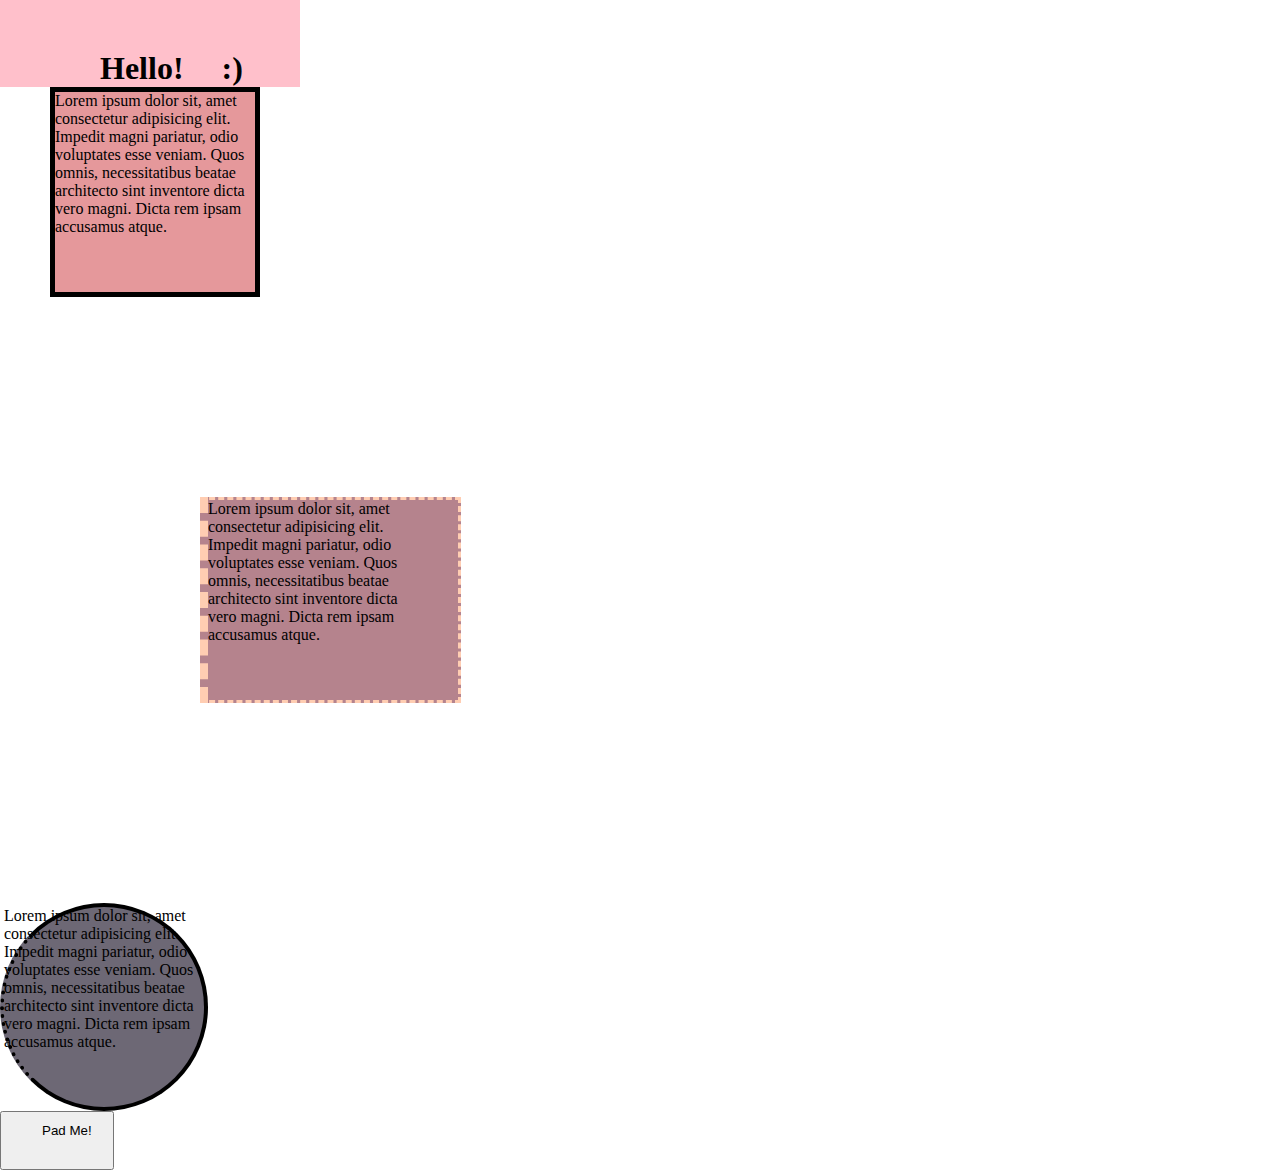
<file: Box_Model_And_Units/Box_Model/index.html>
<!DOCTYPE html>
<html lang="en">

<head>
    <meta charset="UTF-8">
    <meta name="viewport" content="width=device-width, initial-scale=1.0">
    <title>Box Model Demo</title>
    <link rel="stylesheet" href="app.css">
</head>

<body>
    <h1>Hello! <span>:)</span></h1>
    <div id="one">Lorem ipsum dolor sit, amet consectetur adipisicing elit. Impedit magni pariatur, odio voluptates esse
        veniam.
        Quos omnis, necessitatibus beatae architecto sint inventore dicta vero magni. Dicta rem ipsam accusamus atque.
    </div>
    <div id="two">Lorem ipsum dolor sit, amet consectetur adipisicing elit. Impedit magni pariatur, odio voluptates esse
        veniam.
        Quos omnis, necessitatibus beatae architecto sint inventore dicta vero magni. Dicta rem ipsam accusamus atque.
    </div>
    <div id="three">Lorem ipsum dolor sit, amet consectetur adipisicing elit. Impedit magni pariatur, odio voluptates
        esse veniam.
        Quos omnis, necessitatibus beatae architecto sint inventore dicta vero magni. Dicta rem ipsam accusamus atque.
    </div>

    <button>Pad Me!</button>

</body>

</html>
</file>
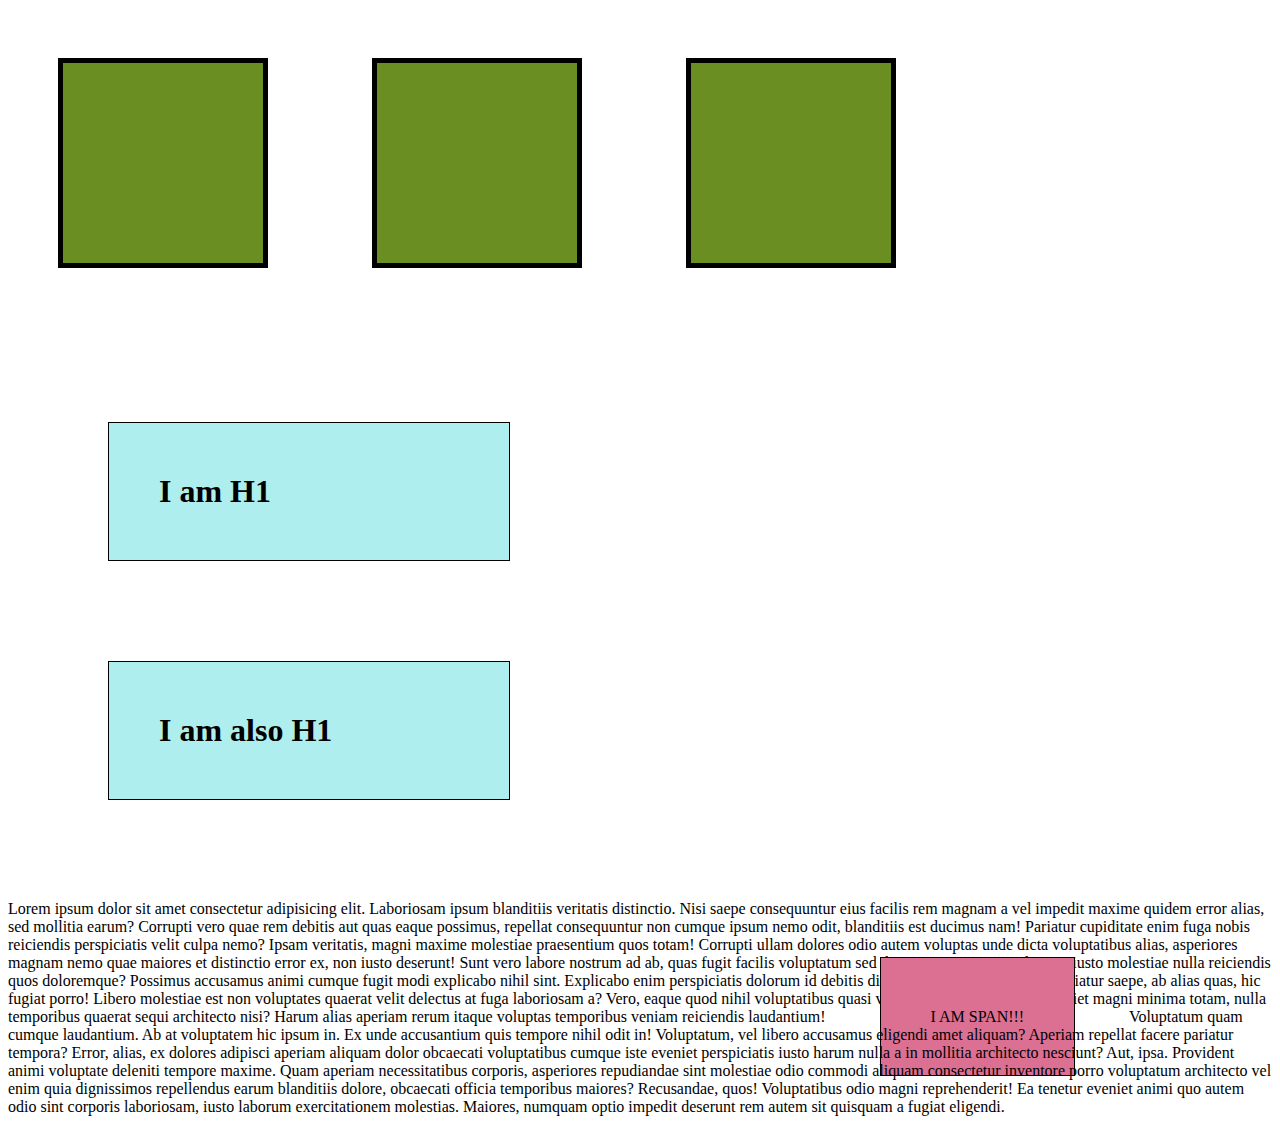
<file: Box_Model_And_Units/Display/index.html>
<!DOCTYPE html>
<html lang="en">

<head>
    <meta charset="UTF-8">
    <meta name="viewport" content="width=device-width, initial-scale=1.0">
    <title>Display Property</title>
    <link rel="stylesheet" href="app.css">
</head>

<body>

    <div></div>
    <div></div>
    <div></div>

    <h1>I am H1</h1>
    <h1>I am also H1</h1>

    <p>Lorem ipsum dolor sit amet consectetur adipisicing elit. Laboriosam ipsum blanditiis veritatis distinctio. Nisi
        saepe consequuntur eius facilis rem magnam a vel impedit maxime quidem error alias, sed mollitia earum?
        Corrupti vero quae rem debitis aut quas eaque possimus, repellat consequuntur non cumque ipsum nemo odit,
        blanditiis est ducimus nam! Pariatur cupiditate enim fuga nobis reiciendis perspiciatis velit culpa nemo?
        Ipsam veritatis, magni maxime molestiae praesentium quos totam! Corrupti ullam dolores odio autem voluptas unde
        dicta voluptatibus alias, asperiores magnam nemo quae maiores et distinctio error ex, non iusto deserunt!
        Sunt vero labore nostrum ad ab, quas fugit facilis voluptatum sed dicta, perspiciatis incidunt sit iusto
        molestiae nulla reiciendis quos doloremque? Possimus accusamus animi cumque fugit modi explicabo nihil sint.
        Explicabo enim perspiciatis dolorum id debitis dicta tempore totam cumque pariatur saepe, ab alias quas, hic
        fugiat porro! Libero molestiae est non voluptates quaerat velit delectus at fuga laboriosam a?
        Vero, eaque quod nihil voluptatibus quasi veniam rerum neque cum eveniet magni minima totam, nulla temporibus
        quaerat sequi architecto nisi? Harum alias aperiam rerum itaque voluptas temporibus veniam reiciendis
        laudantium!
        <span>I AM SPAN!!!</span>
        Voluptatum quam cumque laudantium. Ab at voluptatem hic ipsum in. Ex unde accusantium quis tempore nihil odit
        in! Voluptatum, vel libero accusamus eligendi amet aliquam? Aperiam repellat facere pariatur tempora?
        Error, alias, ex dolores adipisci aperiam aliquam dolor obcaecati voluptatibus cumque iste eveniet perspiciatis
        iusto harum nulla a in mollitia architecto nesciunt? Aut, ipsa. Provident animi voluptate deleniti tempore
        maxime.
        Quam aperiam necessitatibus corporis, asperiores repudiandae sint molestiae odio commodi aliquam consectetur
        inventore porro voluptatum architecto vel enim quia dignissimos repellendus earum blanditiis dolore, obcaecati
        officia temporibus maiores? Recusandae, quos!
        Voluptatibus odio magni reprehenderit! Ea tenetur eveniet animi quo autem odio sint corporis laboriosam, iusto
        laborum exercitationem molestias. Maiores, numquam optio impedit deserunt rem autem sit quisquam a fugiat
        eligendi.</p>
</body>

</html>
</file>
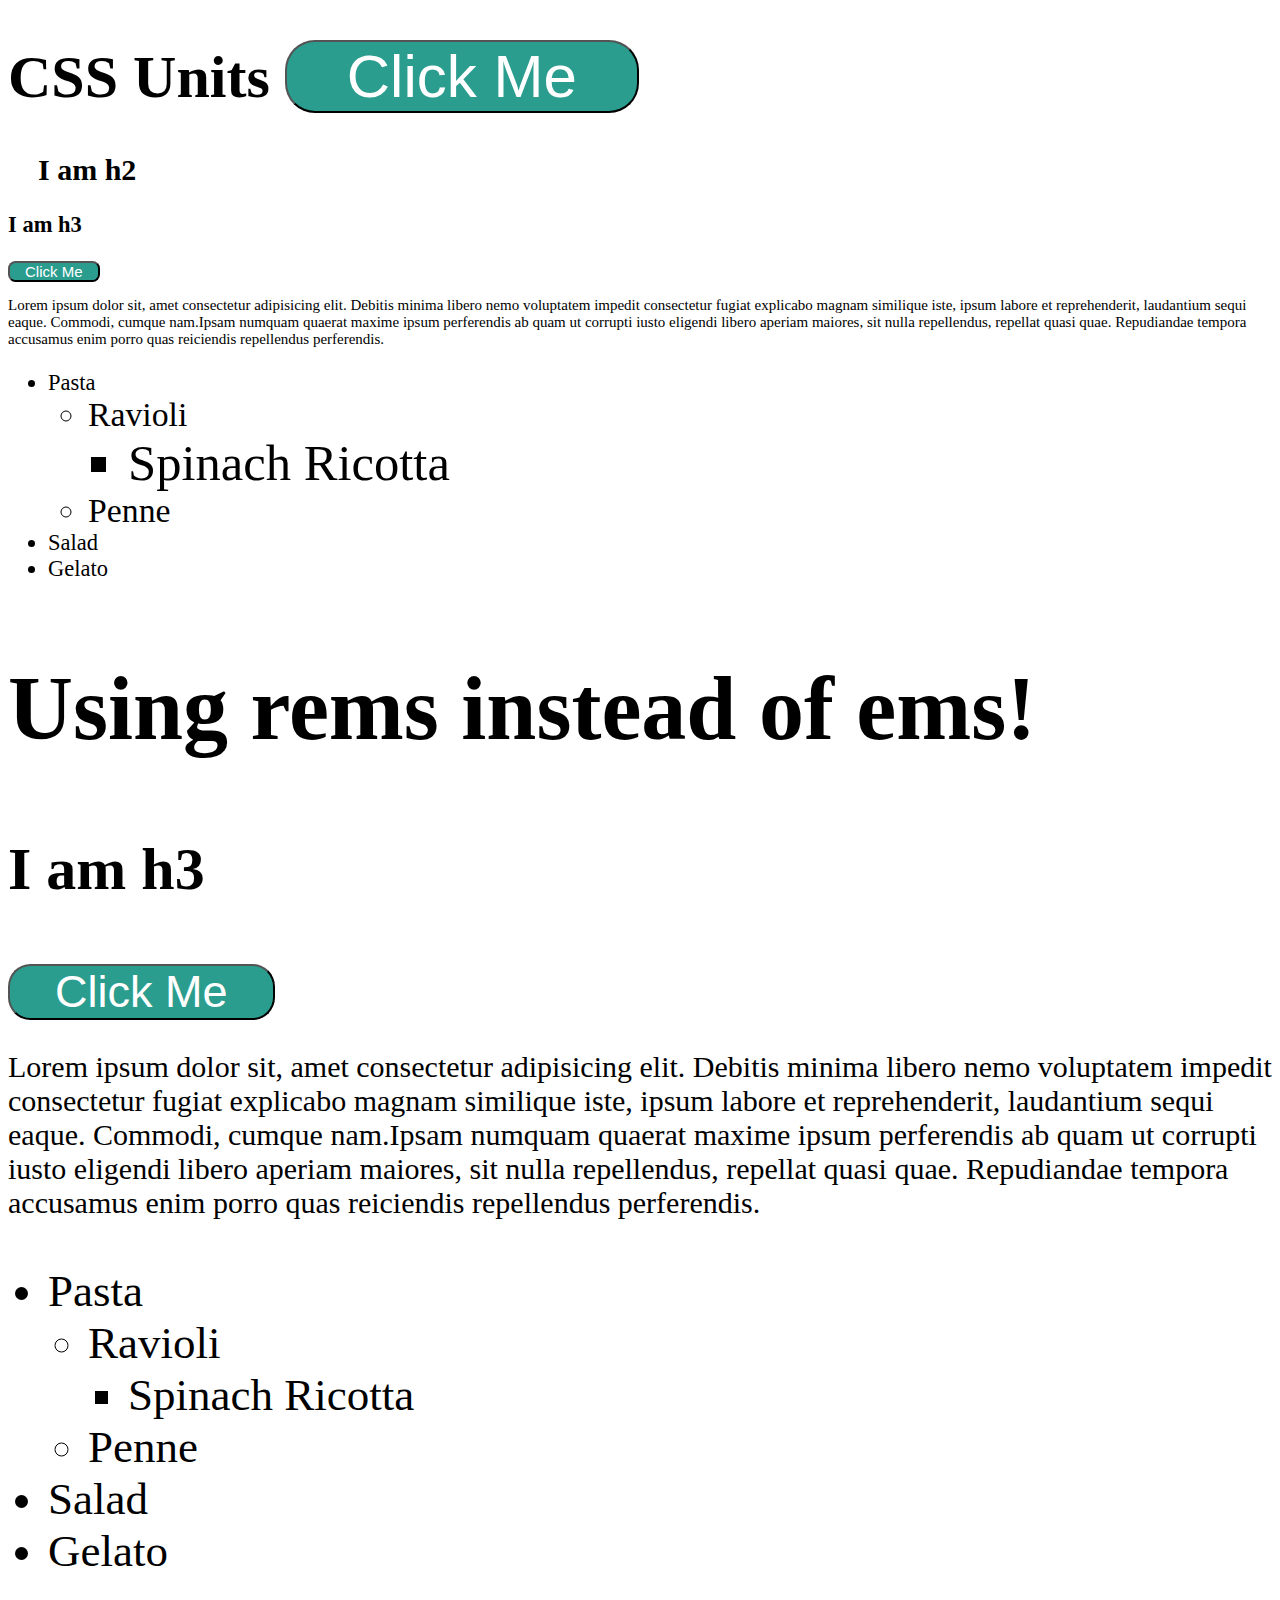
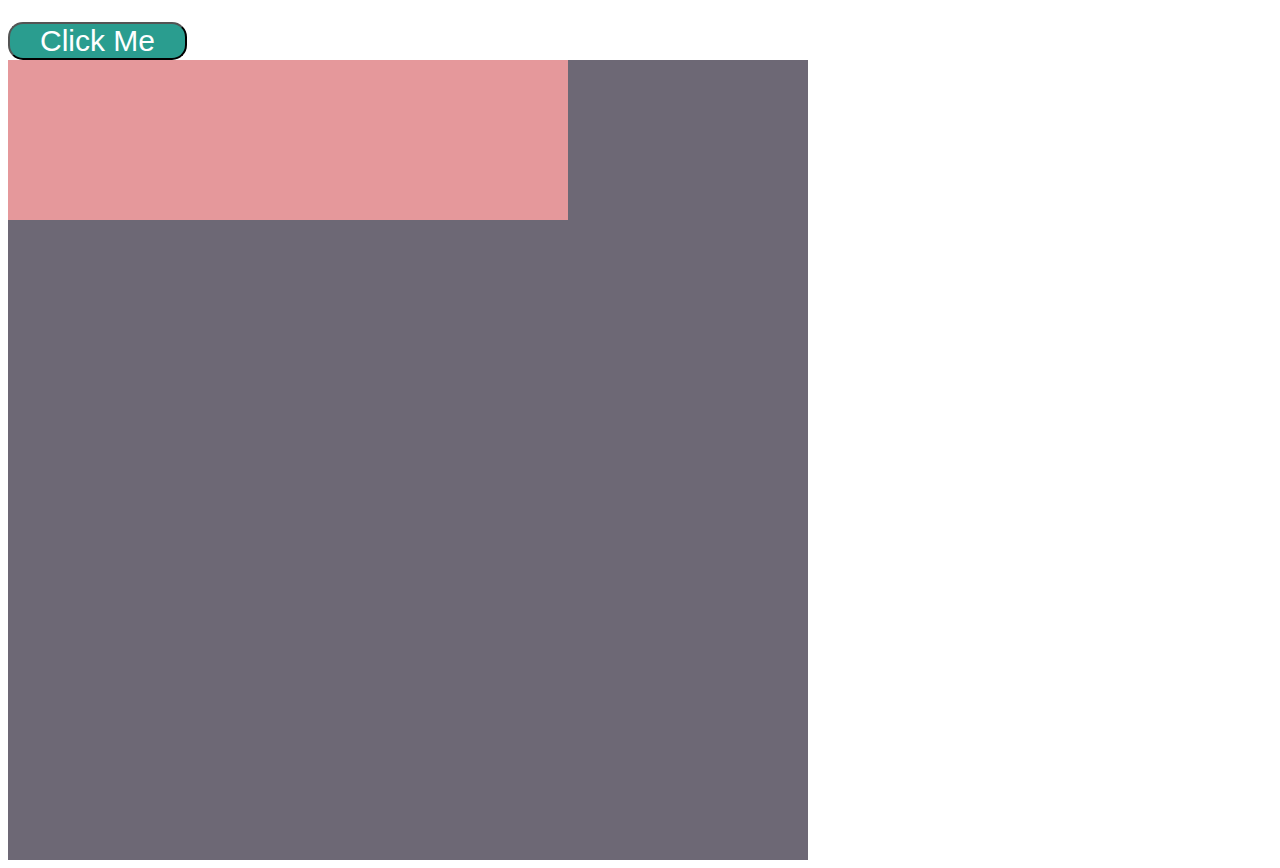
<file: Box_Model_And_Units/Units/index.html>
<!DOCTYPE html>
<html lang="en">

<head>
    <meta charset="UTF-8">
    <meta name="viewport" content="width=device-width, initial-scale=1.0">
    <title>CSS Units</title>
    <link rel="stylesheet" href="app.css">
</head>

<body>
    <h1>CSS Units <button>Click Me</button></h1>

    <article id="ems">
        <h2>I am h2</h2>
        <h3>I am h3</h3>
        <button>Click Me</button>
        <p>Lorem ipsum dolor sit, amet consectetur adipisicing elit. Debitis minima libero nemo voluptatem impedit
            consectetur fugiat explicabo magnam similique iste, ipsum labore et reprehenderit, laudantium sequi eaque.
            Commodi, cumque nam.Ipsam numquam quaerat maxime ipsum perferendis ab quam ut corrupti iusto eligendi libero
            aperiam maiores, sit nulla repellendus, repellat quasi quae. Repudiandae tempora accusamus enim porro quas
            reiciendis repellendus perferendis.</p>
        <ul>
            <li>
                Pasta
                <ul>
                    <li>
                        Ravioli
                        <ul>
                            <li>Spinach Ricotta</li>
                        </ul>
                    </li>
                    <li>Penne</li>
                </ul>
            </li>
            <li>Salad</li>
            <li>Gelato</li>
        </ul>
    </article>

    <article id="rems">
        <h2>Using rems instead of ems!</h2>
        <h3>I am h3</h3>
        <button>Click Me</button>
        <p>Lorem ipsum dolor sit, amet consectetur adipisicing elit. Debitis minima libero nemo voluptatem impedit
            consectetur fugiat explicabo magnam similique iste, ipsum labore et reprehenderit, laudantium sequi eaque.
            Commodi, cumque nam.Ipsam numquam quaerat maxime ipsum perferendis ab quam ut corrupti iusto eligendi libero
            aperiam maiores, sit nulla repellendus, repellat quasi quae. Repudiandae tempora accusamus enim porro quas
            reiciendis repellendus perferendis.</p>
        <ul>
            <li>
                Pasta
                <ul>
                    <li>
                        Ravioli
                        <ul>
                            <li>Spinach Ricotta</li>
                        </ul>
                    </li>
                    <li>Penne</li>
                </ul>
            </li>
            <li>Salad</li>
            <li>Gelato</li>
        </ul>
    </article>

    <button>Click Me</button>
    <section id="percentages">
        <div></div>
    </section>





</body>

</html>
</file>
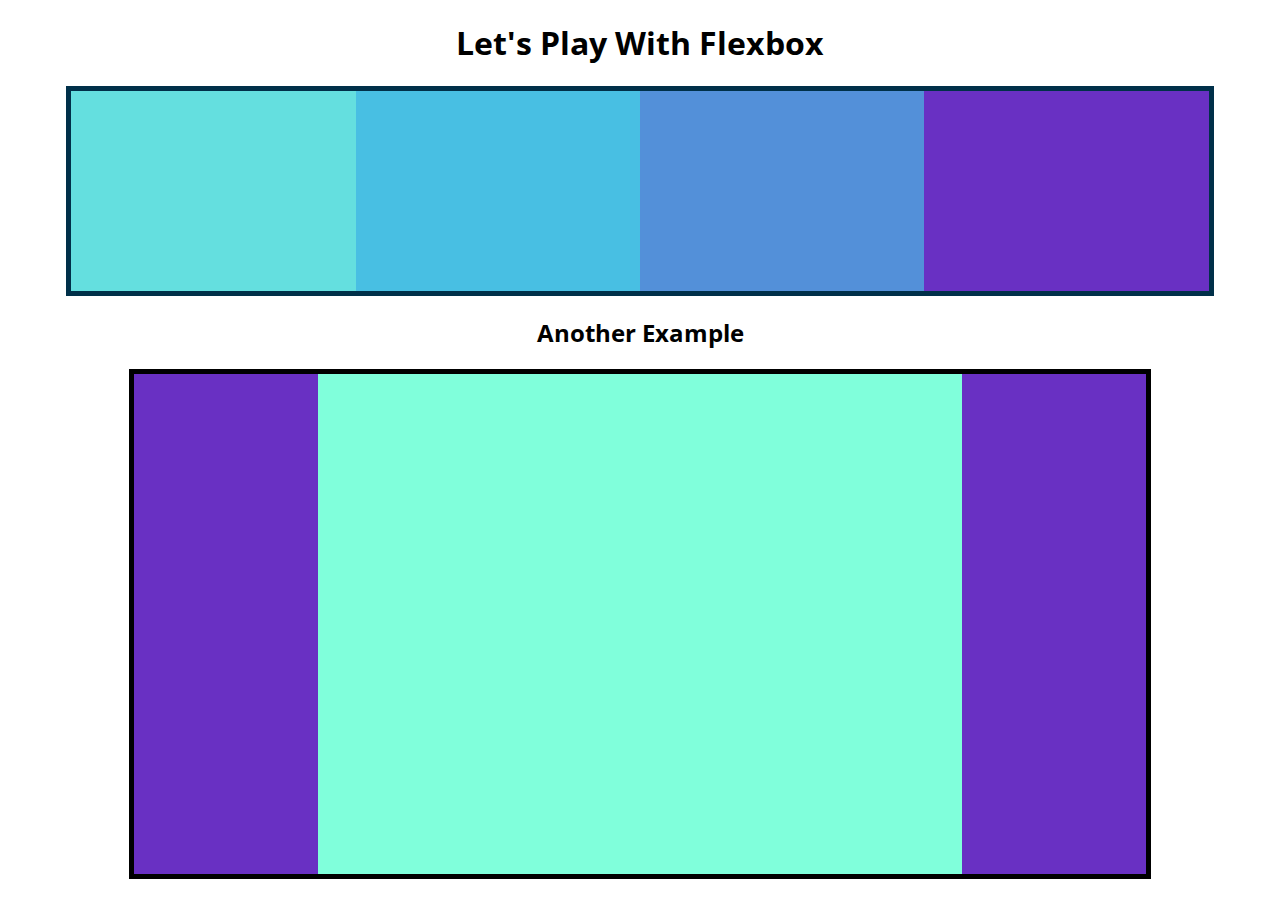
<file: CSS/Flexbox_And_Responsive/index.html>
<!DOCTYPE html>
<html lang="en">

<head>
    <meta charset="UTF-8">
    <meta name="viewport" content="width=device-width, initial-scale=1.0">
    <title>Flexbox Playground</title>
    <link href="https://fonts.googleapis.com/css2?family=Open+Sans:wght@300&display=swap" rel="stylesheet">

    <link rel="stylesheet" href="app.css">
</head>

<body>
    <h1>Let's Play With Flexbox</h1>

    <section id="container">
        <div style="background-color: #80ffdb"></div>
        <div style="background-color: #64dfdf"></div>
        <div style="background-color: #48bfe3"></div>
        <div style="background-color: #5390d9"></div>
        <div style="background-color: #6930c3"></div>
    </section>

    <h2>Another Example</h2>
    <main>
        <section class="sidebar"></section>
        <section class="maincontent"></section>
        <section class="sidebar"></section>
    </main>

</body>

</html>
</file>
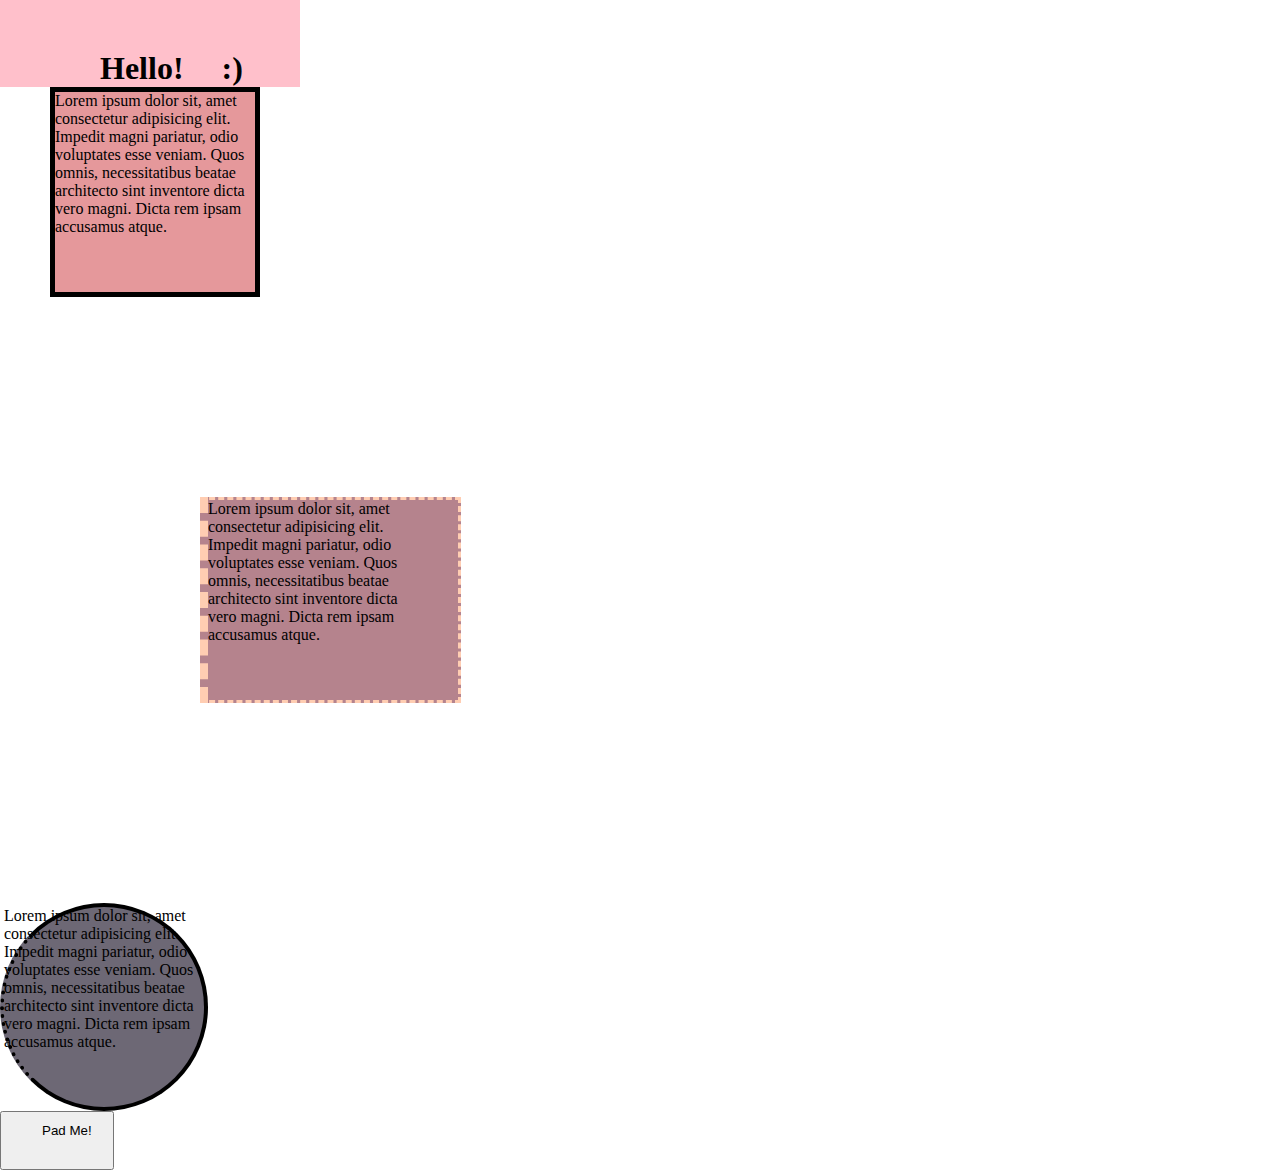
<file: CSS/Box_Model_And_Units/Box_Model/index.html>
<!DOCTYPE html>
<html lang="en">

<head>
    <meta charset="UTF-8">
    <meta name="viewport" content="width=device-width, initial-scale=1.0">
    <title>Box Model Demo</title>
    <link rel="stylesheet" href="app.css">
</head>

<body>
    <h1>Hello! <span>:)</span></h1>
    <div id="one">Lorem ipsum dolor sit, amet consectetur adipisicing elit. Impedit magni pariatur, odio voluptates esse
        veniam.
        Quos omnis, necessitatibus beatae architecto sint inventore dicta vero magni. Dicta rem ipsam accusamus atque.
    </div>
    <div id="two">Lorem ipsum dolor sit, amet consectetur adipisicing elit. Impedit magni pariatur, odio voluptates esse
        veniam.
        Quos omnis, necessitatibus beatae architecto sint inventore dicta vero magni. Dicta rem ipsam accusamus atque.
    </div>
    <div id="three">Lorem ipsum dolor sit, amet consectetur adipisicing elit. Impedit magni pariatur, odio voluptates
        esse veniam.
        Quos omnis, necessitatibus beatae architecto sint inventore dicta vero magni. Dicta rem ipsam accusamus atque.
    </div>

    <button>Pad Me!</button>

</body>

</html>

<!--rename-->
</file>
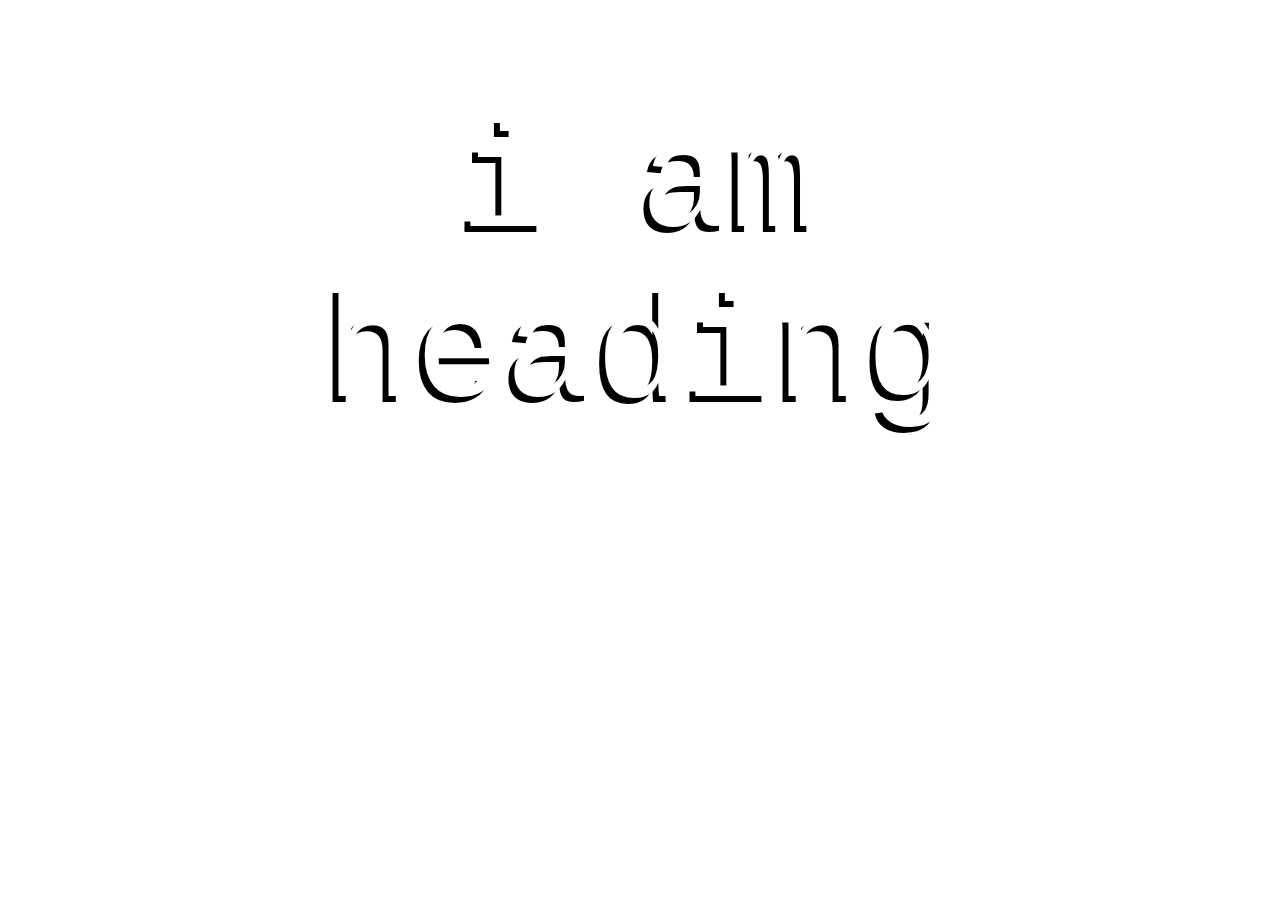
<file: CSS/Other_Properties/Background/index.html>
<!DOCTYPE html>
<html lang="en">

<head>
    <meta charset="UTF-8">
    <meta name="viewport" content="width=device-width, initial-scale=1.0">
    <title>Background</title>
    <link rel="stylesheet" href="app.css">
</head>

<body>

    <section>
        <h1>i am heading</h1>
    </section>

</body>

</html>
</file>
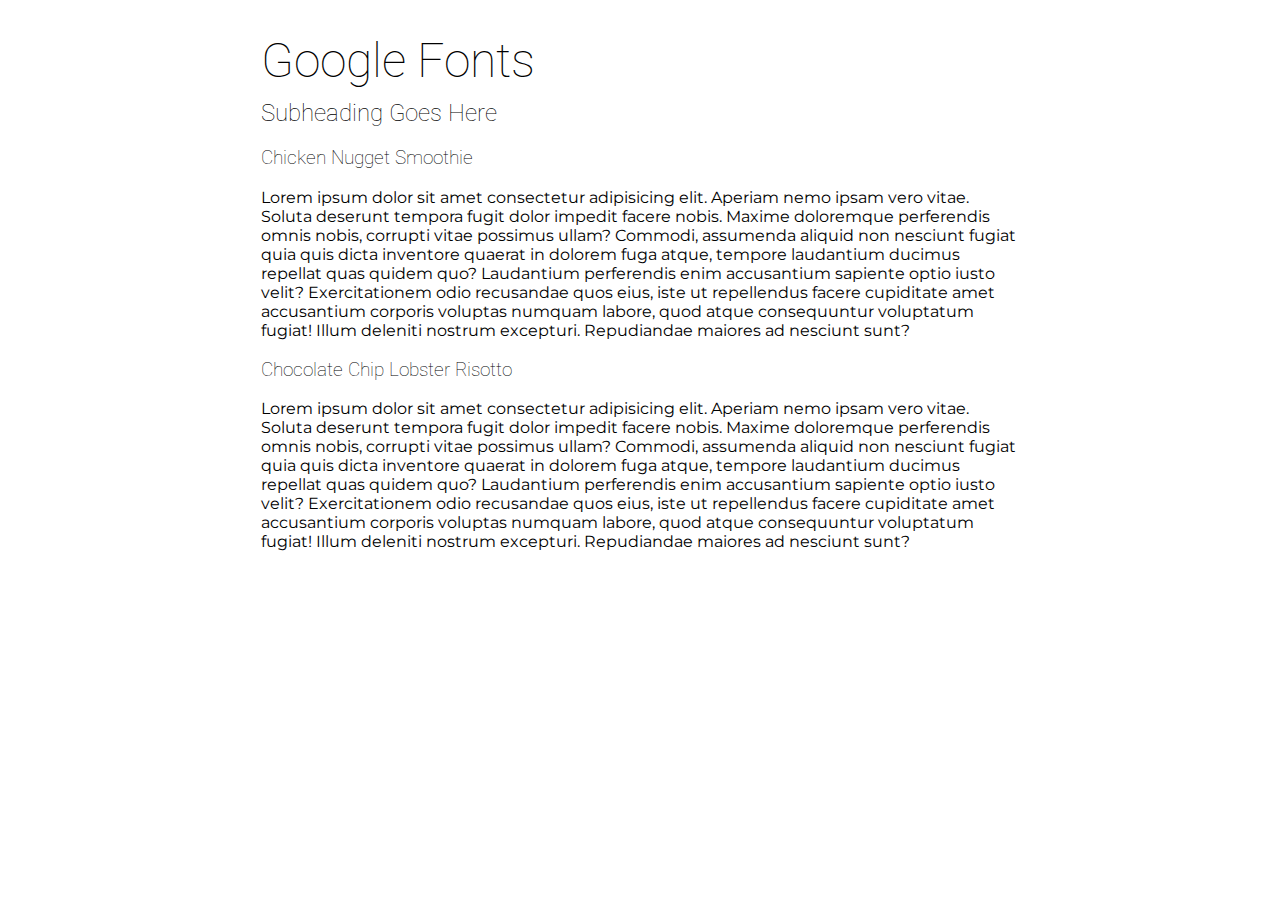
<file: CSS/Other_Properties/GoogleFonts/index.html>
<!DOCTYPE html>
<html lang="en">

<head>
    <meta charset="UTF-8">
    <meta name="viewport" content="width=device-width, initial-scale=1.0">
    <title>Google Fonts</title>
    <link href="https://fonts.googleapis.com/css2?family=Montserrat&family=Roboto:wght@100;400&display=swap"
        rel="stylesheet">
    <link rel="stylesheet" href="app.css">
</head>

<body>
    <main>
        <h1>Google Fonts</h1>
        <h2>Subheading Goes Here</h2>

        <h3>Chicken Nugget Smoothie</h3>
        <p>Lorem ipsum dolor sit amet consectetur adipisicing elit. Aperiam nemo ipsam vero vitae. Soluta deserunt
            tempora
            fugit dolor impedit facere nobis. Maxime doloremque perferendis omnis nobis, corrupti vitae possimus ullam?
            Commodi, assumenda aliquid non nesciunt fugiat quia quis dicta inventore quaerat in dolorem fuga atque,
            tempore
            laudantium ducimus repellat quas quidem quo? Laudantium perferendis enim accusantium sapiente optio iusto
            velit?
            Exercitationem odio recusandae quos eius, iste ut repellendus facere cupiditate amet accusantium corporis
            voluptas numquam labore, quod atque consequuntur voluptatum fugiat! Illum deleniti nostrum excepturi.
            Repudiandae maiores ad nesciunt sunt?</p>

        <h3>Chocolate Chip Lobster Risotto</h3>
        <p>Lorem ipsum dolor sit amet consectetur adipisicing elit. Aperiam nemo ipsam vero vitae. Soluta deserunt
            tempora
            fugit dolor impedit facere nobis. Maxime doloremque perferendis omnis nobis, corrupti vitae possimus ullam?
            Commodi, assumenda aliquid non nesciunt fugiat quia quis dicta inventore quaerat in dolorem fuga atque,
            tempore
            laudantium ducimus repellat quas quidem quo? Laudantium perferendis enim accusantium sapiente optio iusto
            velit?
            Exercitationem odio recusandae quos eius, iste ut repellendus facere cupiditate amet accusantium corporis
            voluptas numquam labore, quod atque consequuntur voluptatum fugiat! Illum deleniti nostrum excepturi.
            Repudiandae maiores ad nesciunt sunt?</p>
    </main>
</body>

</html>
</file>
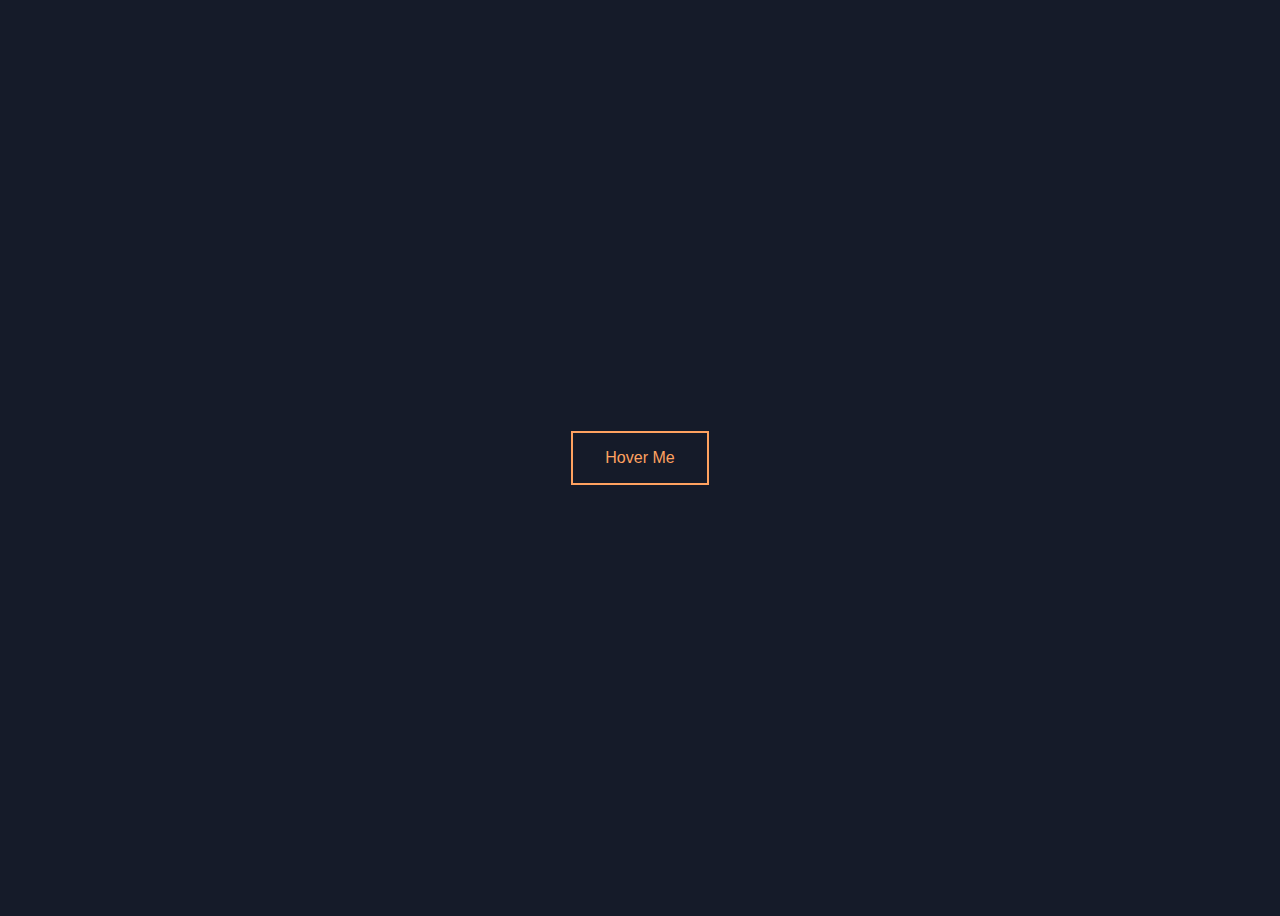
<file: CSS/Other_Properties/HoverButton/index.html>
<!DOCTYPE html>
<html lang="en">

<head>
    <meta charset="UTF-8">
    <meta name="viewport" content="width=device-width, initial-scale=1.0">
    <title>Hover Me!</title>
    <link href="https://fonts.googleapis.com/css2?family=Roboto+Mono:wght@300&display=swap" rel="stylesheet">
    <link rel="stylesheet" href="button.css">
</head>

<body>
    <button>Hover Me</button>
</body>

</html>
</file>
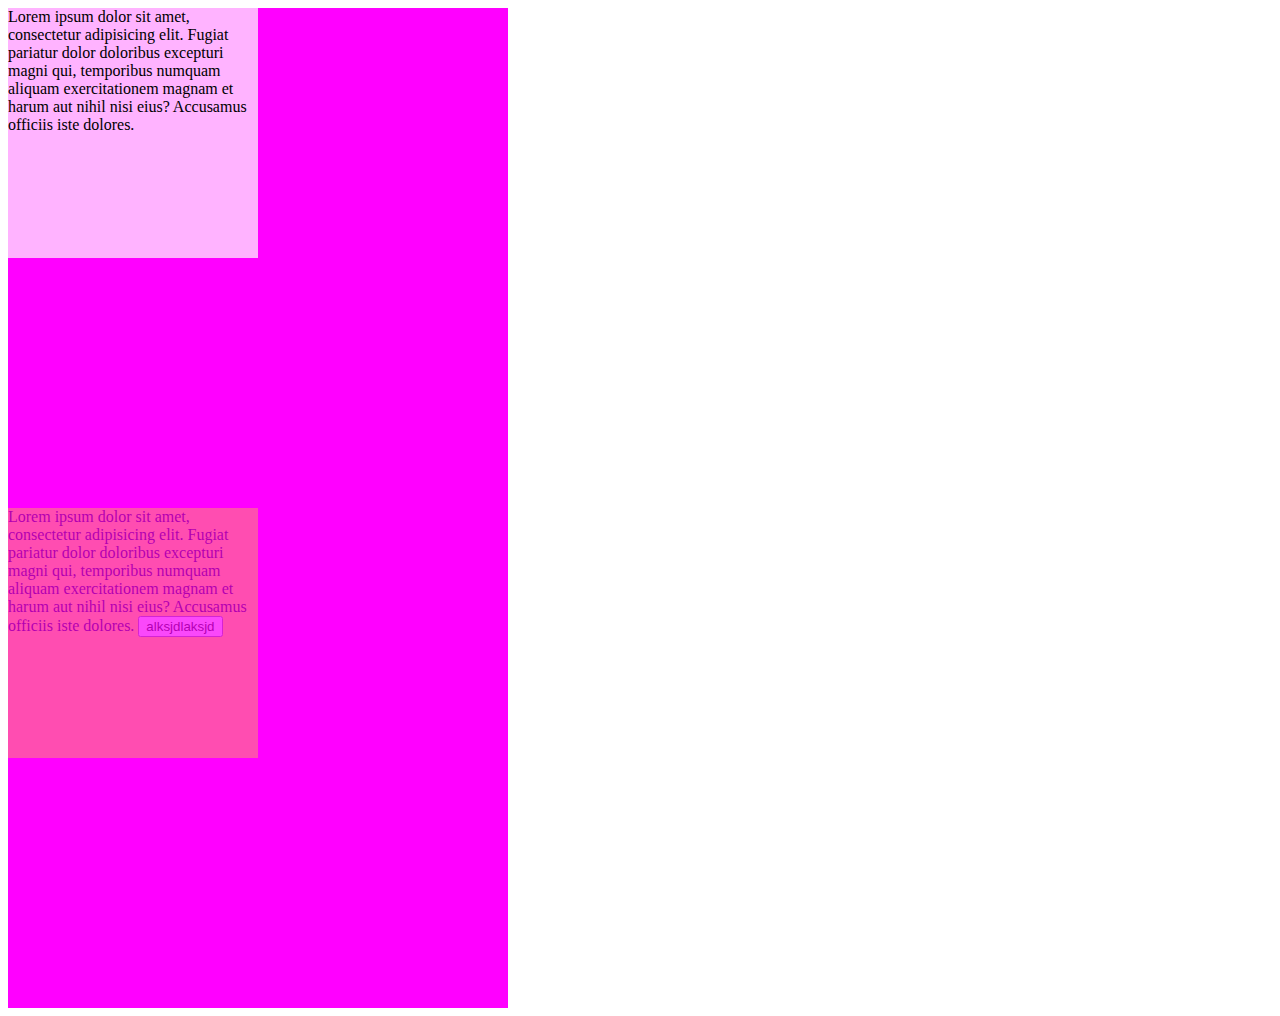
<file: CSS/Other_Properties/Opacity/index.html>
<!DOCTYPE html>
<html lang="en">

<head>
    <meta charset="UTF-8">
    <meta name="viewport" content="width=device-width, initial-scale=1.0">
    <title>Opacity & Alpha</title>
    <link rel="stylesheet" href="app.css">
</head>

<body>
    <section>
        <div id="rgba">
            Lorem ipsum dolor sit amet, consectetur adipisicing elit. Fugiat pariatur dolor doloribus excepturi magni
            qui, temporibus numquam aliquam exercitationem magnam et harum aut nihil nisi eius? Accusamus officiis iste
            dolores.
        </div>
    </section>
    <section>
        <div id="opacity">
            Lorem ipsum dolor sit amet, consectetur adipisicing elit. Fugiat pariatur dolor doloribus excepturi magni
            qui, temporibus numquam aliquam exercitationem magnam et harum aut nihil nisi eius? Accusamus officiis iste
            dolores.
            <button>alksjdlaksjd</button>
        </div>
    </section>
</body>

</html>
</file>
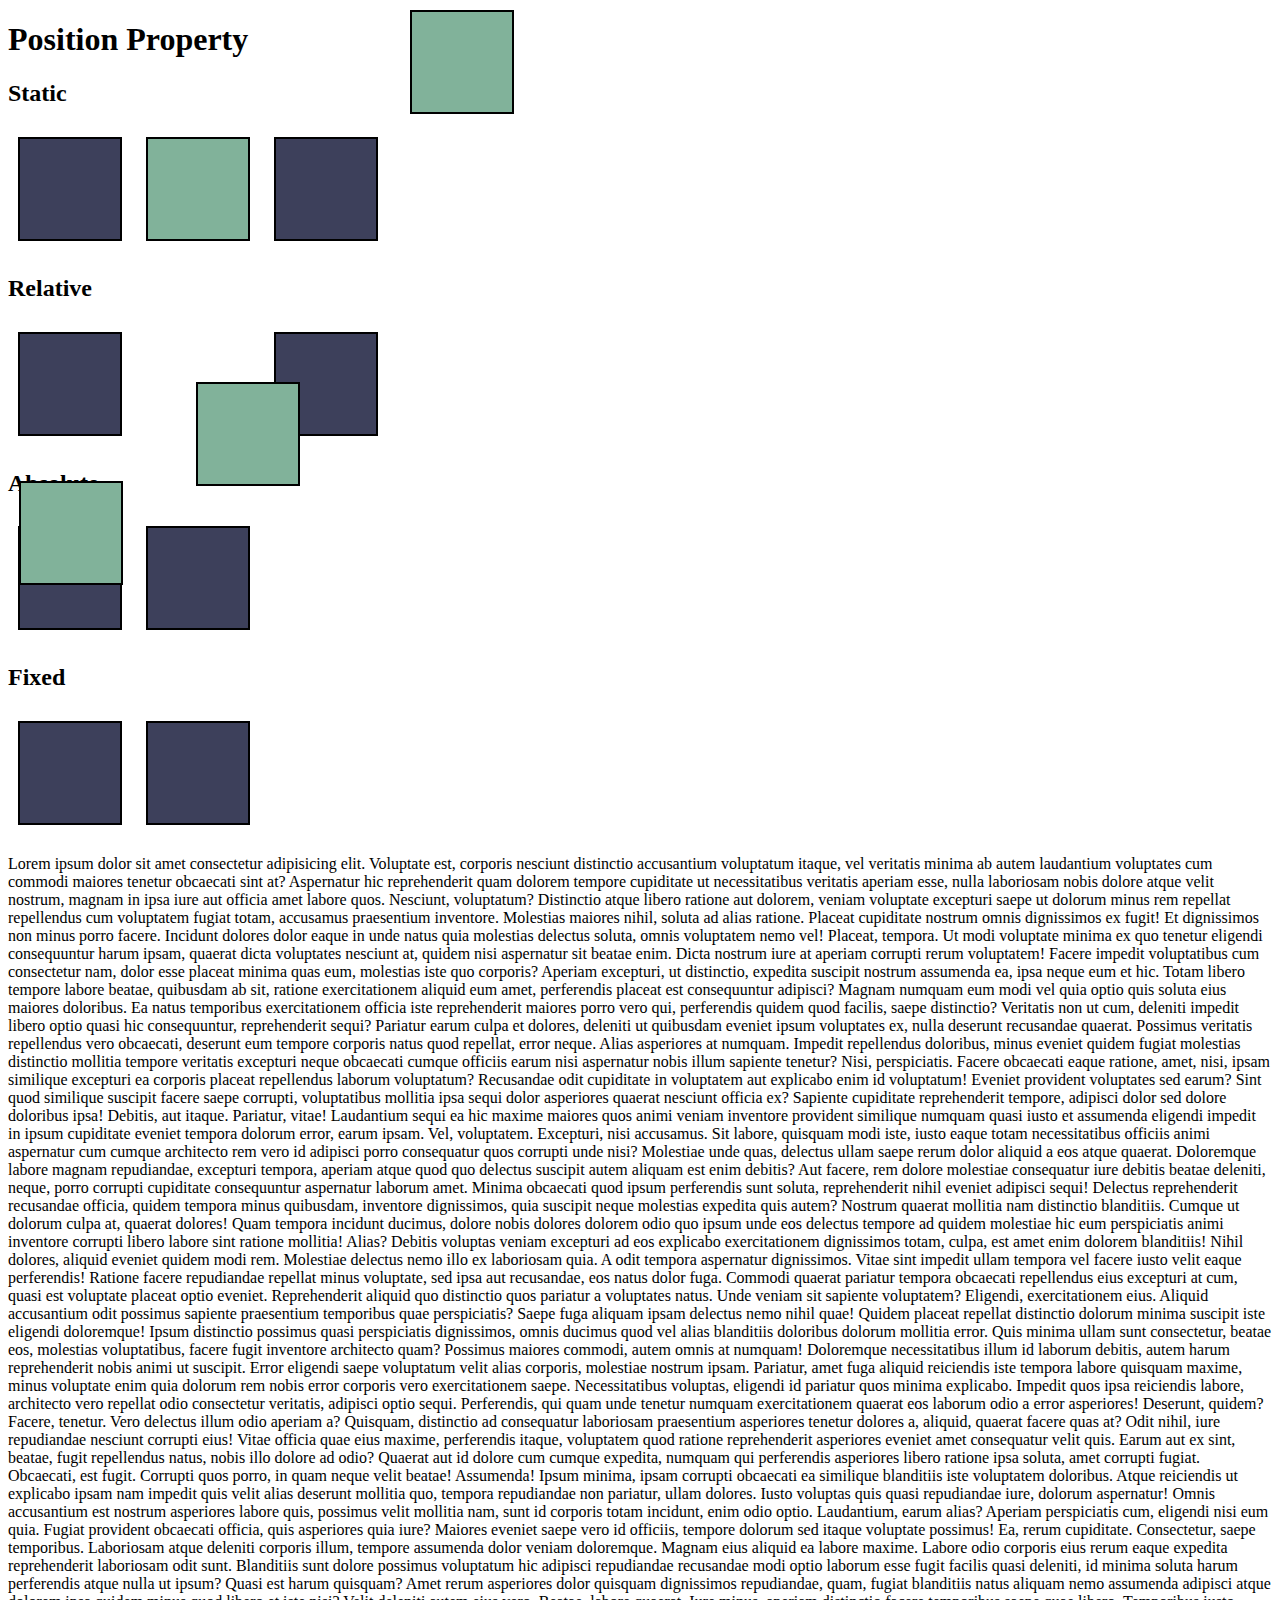
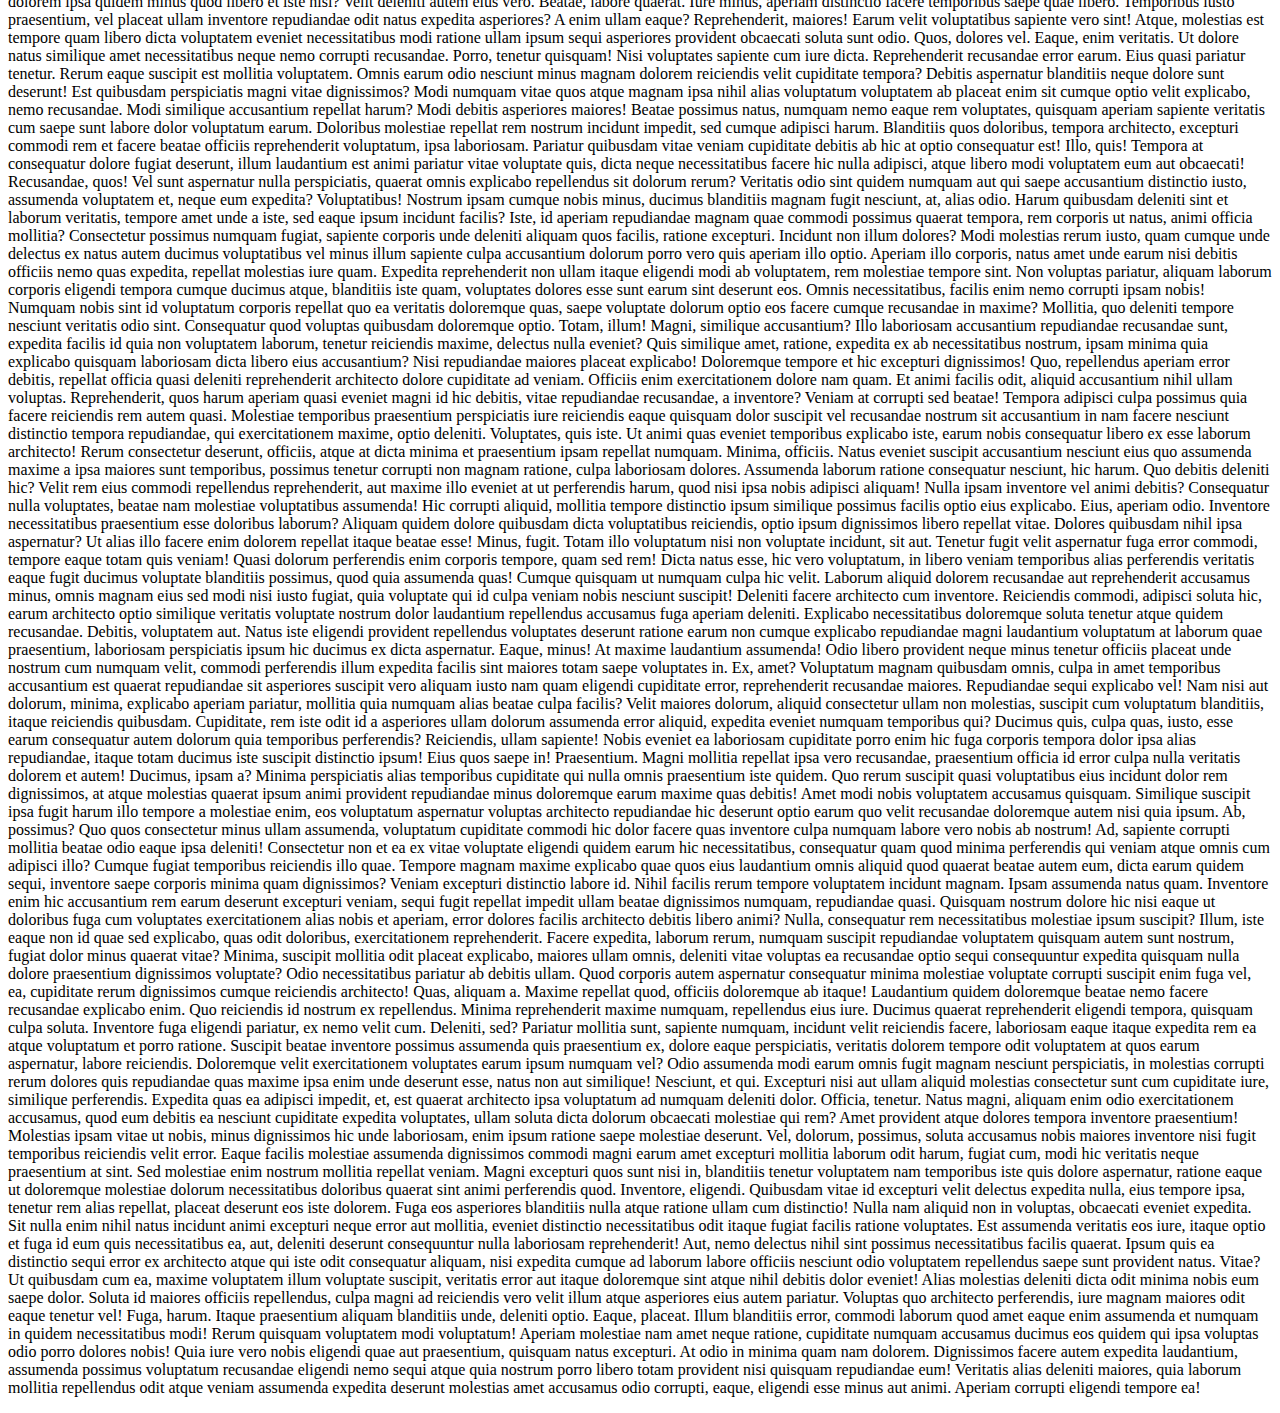
<file: CSS/Other_Properties/Position/index.html>
<!DOCTYPE html>
<html lang="en">

<head>
    <meta charset="UTF-8">
    <meta name="viewport" content="width=device-width, initial-scale=1.0">
    <title>Position</title>
    <link rel="stylesheet" href="app.css">
</head>

<body>
    <h1>Position Property</h1>
    <section id="static">
        <h2>Static</h2>
        <div></div>
        <div id="middle"></div>
        <div></div>
    </section>
    <section id="relative">
        <h2>Relative</h2>
        <div></div>
        <div id="middle"></div>
        <div></div>
    </section>
    <section id="absolute">
        <h2>Absolute</h2>
        <div></div>
        <div id="middle"></div>
        <div></div>
    </section>

    <section id="fixed">
        <h2>Fixed</h2>
        <div></div>
        <div id="middle"></div>
        <div></div>
    </section>

    <p>Lorem ipsum dolor sit amet consectetur adipisicing elit. Voluptate est, corporis nesciunt distinctio accusantium
        voluptatum itaque, vel veritatis minima ab autem laudantium voluptates cum commodi maiores tenetur obcaecati
        sint at?
        Aspernatur hic reprehenderit quam dolorem tempore cupiditate ut necessitatibus veritatis aperiam esse, nulla
        laboriosam nobis dolore atque velit nostrum, magnam in ipsa iure aut officia amet labore quos. Nesciunt,
        voluptatum?
        Distinctio atque libero ratione aut dolorem, veniam voluptate excepturi saepe ut dolorum minus rem repellat
        repellendus cum voluptatem fugiat totam, accusamus praesentium inventore. Molestias maiores nihil, soluta ad
        alias ratione.
        Placeat cupiditate nostrum omnis dignissimos ex fugit! Et dignissimos non minus porro facere. Incidunt dolores
        dolor eaque in unde natus quia molestias delectus soluta, omnis voluptatem nemo vel! Placeat, tempora.
        Ut modi voluptate minima ex quo tenetur eligendi consequuntur harum ipsam, quaerat dicta voluptates nesciunt at,
        quidem nisi aspernatur sit beatae enim. Dicta nostrum iure at aperiam corrupti rerum voluptatem!
        Facere impedit voluptatibus cum consectetur nam, dolor esse placeat minima quas eum, molestias iste quo
        corporis? Aperiam excepturi, ut distinctio, expedita suscipit nostrum assumenda ea, ipsa neque eum et hic.
        Totam libero tempore labore beatae, quibusdam ab sit, ratione exercitationem aliquid eum amet, perferendis
        placeat est consequuntur adipisci? Magnam numquam eum modi vel quia optio quis soluta eius maiores doloribus.
        Ea natus temporibus exercitationem officia iste reprehenderit maiores porro vero qui, perferendis quidem quod
        facilis, saepe distinctio? Veritatis non ut cum, deleniti impedit libero optio quasi hic consequuntur,
        reprehenderit sequi?
        Pariatur earum culpa et dolores, deleniti ut quibusdam eveniet ipsum voluptates ex, nulla deserunt recusandae
        quaerat. Possimus veritatis repellendus vero obcaecati, deserunt eum tempore corporis natus quod repellat, error
        neque.
        Alias asperiores at numquam. Impedit repellendus doloribus, minus eveniet quidem fugiat molestias distinctio
        mollitia tempore veritatis excepturi neque obcaecati cumque officiis earum nisi aspernatur nobis illum sapiente
        tenetur? Nisi, perspiciatis.
        Facere obcaecati eaque ratione, amet, nisi, ipsam similique excepturi ea corporis placeat repellendus laborum
        voluptatum? Recusandae odit cupiditate in voluptatem aut explicabo enim id voluptatum! Eveniet provident
        voluptates sed earum?
        Sint quod similique suscipit facere saepe corrupti, voluptatibus mollitia ipsa sequi dolor asperiores quaerat
        nesciunt officia ex? Sapiente cupiditate reprehenderit tempore, adipisci dolor sed dolore doloribus ipsa!
        Debitis, aut itaque.
        Pariatur, vitae! Laudantium sequi ea hic maxime maiores quos animi veniam inventore provident similique numquam
        quasi iusto et assumenda eligendi impedit in ipsum cupiditate eveniet tempora dolorum error, earum ipsam.
        Vel, voluptatem. Excepturi, nisi accusamus. Sit labore, quisquam modi iste, iusto eaque totam necessitatibus
        officiis animi aspernatur cum cumque architecto rem vero id adipisci porro consequatur quos corrupti unde nisi?
        Molestiae unde quas, delectus ullam saepe rerum dolor aliquid a eos atque quaerat. Doloremque labore magnam
        repudiandae, excepturi tempora, aperiam atque quod quo delectus suscipit autem aliquam est enim debitis?
        Aut facere, rem dolore molestiae consequatur iure debitis beatae deleniti, neque, porro corrupti cupiditate
        consequuntur aspernatur laborum amet. Minima obcaecati quod ipsum perferendis sunt soluta, reprehenderit nihil
        eveniet adipisci sequi!
        Delectus reprehenderit recusandae officia, quidem tempora minus quibusdam, inventore dignissimos, quia suscipit
        neque molestias expedita quis autem? Nostrum quaerat mollitia nam distinctio blanditiis. Cumque ut dolorum culpa
        at, quaerat dolores!
        Quam tempora incidunt ducimus, dolore nobis dolores dolorem odio quo ipsum unde eos delectus tempore ad quidem
        molestiae hic eum perspiciatis animi inventore corrupti libero labore sint ratione mollitia! Alias?
        Debitis voluptas veniam excepturi ad eos explicabo exercitationem dignissimos totam, culpa, est amet enim
        dolorem blanditiis! Nihil dolores, aliquid eveniet quidem modi rem. Molestiae delectus nemo illo ex laboriosam
        quia.
        A odit tempora aspernatur dignissimos. Vitae sint impedit ullam tempora vel facere iusto velit eaque
        perferendis! Ratione facere repudiandae repellat minus voluptate, sed ipsa aut recusandae, eos natus dolor fuga.
        Commodi quaerat pariatur tempora obcaecati repellendus eius excepturi at cum, quasi est voluptate placeat optio
        eveniet. Reprehenderit aliquid quo distinctio quos pariatur a voluptates natus. Unde veniam sit sapiente
        voluptatem?
        Eligendi, exercitationem eius. Aliquid accusantium odit possimus sapiente praesentium temporibus quae
        perspiciatis? Saepe fuga aliquam ipsam delectus nemo nihil quae! Quidem placeat repellat distinctio dolorum
        minima suscipit iste eligendi doloremque!
        Ipsum distinctio possimus quasi perspiciatis dignissimos, omnis ducimus quod vel alias blanditiis doloribus
        dolorum mollitia error. Quis minima ullam sunt consectetur, beatae eos, molestias voluptatibus, facere fugit
        inventore architecto quam?
        Possimus maiores commodi, autem omnis at numquam! Doloremque necessitatibus illum id laborum debitis, autem
        harum reprehenderit nobis animi ut suscipit. Error eligendi saepe voluptatum velit alias corporis, molestiae
        nostrum ipsam.
        Pariatur, amet fuga aliquid reiciendis iste tempora labore quisquam maxime, minus voluptate enim quia dolorum
        rem nobis error corporis vero exercitationem saepe. Necessitatibus voluptas, eligendi id pariatur quos minima
        explicabo.
        Impedit quos ipsa reiciendis labore, architecto vero repellat odio consectetur veritatis, adipisci optio sequi.
        Perferendis, qui quam unde tenetur numquam exercitationem quaerat eos laborum odio a error asperiores! Deserunt,
        quidem?
        Facere, tenetur. Vero delectus illum odio aperiam a? Quisquam, distinctio ad consequatur laboriosam praesentium
        asperiores tenetur dolores a, aliquid, quaerat facere quas at? Odit nihil, iure repudiandae nesciunt corrupti
        eius!
        Vitae officia quae eius maxime, perferendis itaque, voluptatem quod ratione reprehenderit asperiores eveniet
        amet consequatur velit quis. Earum aut ex sint, beatae, fugit repellendus natus, nobis illo dolore ad odio?
        Quaerat aut id dolore cum cumque expedita, numquam qui perferendis asperiores libero ratione ipsa soluta, amet
        corrupti fugiat. Obcaecati, est fugit. Corrupti quos porro, in quam neque velit beatae! Assumenda!
        Ipsum minima, ipsam corrupti obcaecati ea similique blanditiis iste voluptatem doloribus. Atque reiciendis ut
        explicabo ipsam nam impedit quis velit alias deserunt mollitia quo, tempora repudiandae non pariatur, ullam
        dolores.
        Iusto voluptas quis quasi repudiandae iure, dolorum aspernatur! Omnis accusantium est nostrum asperiores labore
        quis, possimus velit mollitia nam, sunt id corporis totam incidunt, enim odio optio. Laudantium, earum alias?
        Aperiam perspiciatis cum, eligendi nisi eum quia. Fugiat provident obcaecati officia, quis asperiores quia iure?
        Maiores eveniet saepe vero id officiis, tempore dolorum sed itaque voluptate possimus! Ea, rerum cupiditate.
        Consectetur, saepe temporibus. Laboriosam atque deleniti corporis illum, tempore assumenda dolor veniam
        doloremque. Magnam eius aliquid ea labore maxime. Labore odio corporis eius rerum eaque expedita reprehenderit
        laboriosam odit sunt.
        Blanditiis sunt dolore possimus voluptatum hic adipisci repudiandae recusandae modi optio laborum esse fugit
        facilis quasi deleniti, id minima soluta harum perferendis atque nulla ut ipsum? Quasi est harum quisquam?
        Amet rerum asperiores dolor quisquam dignissimos repudiandae, quam, fugiat blanditiis natus aliquam nemo
        assumenda adipisci atque dolorem ipsa quidem minus quod libero et iste nisi? Velit deleniti autem eius vero.
        Beatae, labore quaerat. Iure minus, aperiam distinctio facere temporibus saepe quae libero. Temporibus iusto
        praesentium, vel placeat ullam inventore repudiandae odit natus expedita asperiores? A enim ullam eaque?
        Reprehenderit, maiores!
        Earum velit voluptatibus sapiente vero sint! Atque, molestias est tempore quam libero dicta voluptatem eveniet
        necessitatibus modi ratione ullam ipsum sequi asperiores provident obcaecati soluta sunt odio. Quos, dolores
        vel.
        Eaque, enim veritatis. Ut dolore natus similique amet necessitatibus neque nemo corrupti recusandae. Porro,
        tenetur quisquam! Nisi voluptates sapiente cum iure dicta. Reprehenderit recusandae error earum. Eius quasi
        pariatur tenetur.
        Rerum eaque suscipit est mollitia voluptatem. Omnis earum odio nesciunt minus magnam dolorem reiciendis velit
        cupiditate tempora? Debitis aspernatur blanditiis neque dolore sunt deserunt! Est quibusdam perspiciatis magni
        vitae dignissimos?
        Modi numquam vitae quos atque magnam ipsa nihil alias voluptatum voluptatem ab placeat enim sit cumque optio
        velit explicabo, nemo recusandae. Modi similique accusantium repellat harum? Modi debitis asperiores maiores!
        Beatae possimus natus, numquam nemo eaque rem voluptates, quisquam aperiam sapiente veritatis cum saepe sunt
        labore dolor voluptatum earum. Doloribus molestiae repellat rem nostrum incidunt impedit, sed cumque adipisci
        harum.
        Blanditiis quos doloribus, tempora architecto, excepturi commodi rem et facere beatae officiis reprehenderit
        voluptatum, ipsa laboriosam. Pariatur quibusdam vitae veniam cupiditate debitis ab hic at optio consequatur est!
        Illo, quis!
        Tempora at consequatur dolore fugiat deserunt, illum laudantium est animi pariatur vitae voluptate quis, dicta
        neque necessitatibus facere hic nulla adipisci, atque libero modi voluptatem eum aut obcaecati! Recusandae,
        quos!
        Vel sunt aspernatur nulla perspiciatis, quaerat omnis explicabo repellendus sit dolorum rerum? Veritatis odio
        sint quidem numquam aut qui saepe accusantium distinctio iusto, assumenda voluptatem et, neque eum expedita?
        Voluptatibus!
        Nostrum ipsam cumque nobis minus, ducimus blanditiis magnam fugit nesciunt, at, alias odio. Harum quibusdam
        deleniti sint et laborum veritatis, tempore amet unde a iste, sed eaque ipsum incidunt facilis?
        Iste, id aperiam repudiandae magnam quae commodi possimus quaerat tempora, rem corporis ut natus, animi officia
        mollitia? Consectetur possimus numquam fugiat, sapiente corporis unde deleniti aliquam quos facilis, ratione
        excepturi.
        Incidunt non illum dolores? Modi molestias rerum iusto, quam cumque unde delectus ex natus autem ducimus
        voluptatibus vel minus illum sapiente culpa accusantium dolorum porro vero quis aperiam illo optio.
        Aperiam illo corporis, natus amet unde earum nisi debitis officiis nemo quas expedita, repellat molestias iure
        quam. Expedita reprehenderit non ullam itaque eligendi modi ab voluptatem, rem molestiae tempore sint.
        Non voluptas pariatur, aliquam laborum corporis eligendi tempora cumque ducimus atque, blanditiis iste quam,
        voluptates dolores esse sunt earum sint deserunt eos. Omnis necessitatibus, facilis enim nemo corrupti ipsam
        nobis!
        Numquam nobis sint id voluptatum corporis repellat quo ea veritatis doloremque quas, saepe voluptate dolorum
        optio eos facere cumque recusandae in maxime? Mollitia, quo deleniti tempore nesciunt veritatis odio sint.
        Consequatur quod voluptas quibusdam doloremque optio. Totam, illum! Magni, similique accusantium? Illo
        laboriosam accusantium repudiandae recusandae sunt, expedita facilis id quia non voluptatem laborum, tenetur
        reiciendis maxime, delectus nulla eveniet?
        Quis similique amet, ratione, expedita ex ab necessitatibus nostrum, ipsam minima quia explicabo quisquam
        laboriosam dicta libero eius accusantium? Nisi repudiandae maiores placeat explicabo! Doloremque tempore et hic
        excepturi dignissimos!
        Quo, repellendus aperiam error debitis, repellat officia quasi deleniti reprehenderit architecto dolore
        cupiditate ad veniam. Officiis enim exercitationem dolore nam quam. Et animi facilis odit, aliquid accusantium
        nihil ullam voluptas.
        Reprehenderit, quos harum aperiam quasi eveniet magni id hic debitis, vitae repudiandae recusandae, a inventore?
        Veniam at corrupti sed beatae! Tempora adipisci culpa possimus quia facere reiciendis rem autem quasi.
        Molestiae temporibus praesentium perspiciatis iure reiciendis eaque quisquam dolor suscipit vel recusandae
        nostrum sit accusantium in nam facere nesciunt distinctio tempora repudiandae, qui exercitationem maxime, optio
        deleniti. Voluptates, quis iste.
        Ut animi quas eveniet temporibus explicabo iste, earum nobis consequatur libero ex esse laborum architecto!
        Rerum consectetur deserunt, officiis, atque at dicta minima et praesentium ipsam repellat numquam. Minima,
        officiis.
        Natus eveniet suscipit accusantium nesciunt eius quo assumenda maxime a ipsa maiores sunt temporibus, possimus
        tenetur corrupti non magnam ratione, culpa laboriosam dolores. Assumenda laborum ratione consequatur nesciunt,
        hic harum.
        Quo debitis deleniti hic? Velit rem eius commodi repellendus reprehenderit, aut maxime illo eveniet at ut
        perferendis harum, quod nisi ipsa nobis adipisci aliquam! Nulla ipsam inventore vel animi debitis?
        Consequatur nulla voluptates, beatae nam molestiae voluptatibus assumenda! Hic corrupti aliquid, mollitia
        tempore distinctio ipsum similique possimus facilis optio eius explicabo. Eius, aperiam odio. Inventore
        necessitatibus praesentium esse doloribus laborum?
        Aliquam quidem dolore quibusdam dicta voluptatibus reiciendis, optio ipsum dignissimos libero repellat vitae.
        Dolores quibusdam nihil ipsa aspernatur? Ut alias illo facere enim dolorem repellat itaque beatae esse! Minus,
        fugit.
        Totam illo voluptatum nisi non voluptate incidunt, sit aut. Tenetur fugit velit aspernatur fuga error commodi,
        tempore eaque totam quis veniam! Quasi dolorum perferendis enim corporis tempore, quam sed rem!
        Dicta natus esse, hic vero voluptatum, in libero veniam temporibus alias perferendis veritatis eaque fugit
        ducimus voluptate blanditiis possimus, quod quia assumenda quas! Cumque quisquam ut numquam culpa hic velit.
        Laborum aliquid dolorem recusandae aut reprehenderit accusamus minus, omnis magnam eius sed modi nisi iusto
        fugiat, quia voluptate qui id culpa veniam nobis nesciunt suscipit! Deleniti facere architecto cum inventore.
        Reiciendis commodi, adipisci soluta hic, earum architecto optio similique veritatis voluptate nostrum dolor
        laudantium repellendus accusamus fuga aperiam deleniti. Explicabo necessitatibus doloremque soluta tenetur atque
        quidem recusandae. Debitis, voluptatem aut.
        Natus iste eligendi provident repellendus voluptates deserunt ratione earum non cumque explicabo repudiandae
        magni laudantium voluptatum at laborum quae praesentium, laboriosam perspiciatis ipsum hic ducimus ex dicta
        aspernatur. Eaque, minus!
        At maxime laudantium assumenda! Odio libero provident neque minus tenetur officiis placeat unde nostrum cum
        numquam velit, commodi perferendis illum expedita facilis sint maiores totam saepe voluptates in. Ex, amet?
        Voluptatum magnam quibusdam omnis, culpa in amet temporibus accusantium est quaerat repudiandae sit asperiores
        suscipit vero aliquam iusto nam quam eligendi cupiditate error, reprehenderit recusandae maiores. Repudiandae
        sequi explicabo vel!
        Nam nisi aut dolorum, minima, explicabo aperiam pariatur, mollitia quia numquam alias beatae culpa facilis?
        Velit maiores dolorum, aliquid consectetur ullam non molestias, suscipit cum voluptatum blanditiis, itaque
        reiciendis quibusdam.
        Cupiditate, rem iste odit id a asperiores ullam dolorum assumenda error aliquid, expedita eveniet numquam
        temporibus qui? Ducimus quis, culpa quas, iusto, esse earum consequatur autem dolorum quia temporibus
        perferendis?
        Reiciendis, ullam sapiente! Nobis eveniet ea laboriosam cupiditate porro enim hic fuga corporis tempora dolor
        ipsa alias repudiandae, itaque totam ducimus iste suscipit distinctio ipsum! Eius quos saepe in! Praesentium.
        Magni mollitia repellat ipsa vero recusandae, praesentium officia id error culpa nulla veritatis dolorem et
        autem! Ducimus, ipsam a? Minima perspiciatis alias temporibus cupiditate qui nulla omnis praesentium iste
        quidem.
        Quo rerum suscipit quasi voluptatibus eius incidunt dolor rem dignissimos, at atque molestias quaerat ipsum
        animi provident repudiandae minus doloremque earum maxime quas debitis! Amet modi nobis voluptatem accusamus
        quisquam.
        Similique suscipit ipsa fugit harum illo tempore a molestiae enim, eos voluptatum aspernatur voluptas architecto
        repudiandae hic deserunt optio earum quo velit recusandae doloremque autem nisi quia ipsum. Ab, possimus?
        Quo quos consectetur minus ullam assumenda, voluptatum cupiditate commodi hic dolor facere quas inventore culpa
        numquam labore vero nobis ab nostrum! Ad, sapiente corrupti mollitia beatae odio eaque ipsa deleniti!
        Consectetur non et ea ex vitae voluptate eligendi quidem earum hic necessitatibus, consequatur quam quod minima
        perferendis qui veniam atque omnis cum adipisci illo? Cumque fugiat temporibus reiciendis illo quae.
        Tempore magnam maxime explicabo quae quos eius laudantium omnis aliquid quod quaerat beatae autem eum, dicta
        earum quidem sequi, inventore saepe corporis minima quam dignissimos? Veniam excepturi distinctio labore id.
        Nihil facilis rerum tempore voluptatem incidunt magnam. Ipsam assumenda natus quam. Inventore enim hic
        accusantium rem earum deserunt excepturi veniam, sequi fugit repellat impedit ullam beatae dignissimos numquam,
        repudiandae quasi.
        Quisquam nostrum dolore hic nisi eaque ut doloribus fuga cum voluptates exercitationem alias nobis et aperiam,
        error dolores facilis architecto debitis libero animi? Nulla, consequatur rem necessitatibus molestiae ipsum
        suscipit?
        Illum, iste eaque non id quae sed explicabo, quas odit doloribus, exercitationem reprehenderit. Facere expedita,
        laborum rerum, numquam suscipit repudiandae voluptatem quisquam autem sunt nostrum, fugiat dolor minus quaerat
        vitae?
        Minima, suscipit mollitia odit placeat explicabo, maiores ullam omnis, deleniti vitae voluptas ea recusandae
        optio sequi consequuntur expedita quisquam nulla dolore praesentium dignissimos voluptate? Odio necessitatibus
        pariatur ab debitis ullam.
        Quod corporis autem aspernatur consequatur minima molestiae voluptate corrupti suscipit enim fuga vel, ea,
        cupiditate rerum dignissimos cumque reiciendis architecto! Quas, aliquam a. Maxime repellat quod, officiis
        doloremque ab itaque!
        Laudantium quidem doloremque beatae nemo facere recusandae explicabo enim. Quo reiciendis id nostrum ex
        repellendus. Minima reprehenderit maxime numquam, repellendus eius iure. Ducimus quaerat reprehenderit eligendi
        tempora, quisquam culpa soluta.
        Inventore fuga eligendi pariatur, ex nemo velit cum. Deleniti, sed? Pariatur mollitia sunt, sapiente numquam,
        incidunt velit reiciendis facere, laboriosam eaque itaque expedita rem ea atque voluptatum et porro ratione.
        Suscipit beatae inventore possimus assumenda quis praesentium ex, dolore eaque perspiciatis, veritatis dolorem
        tempore odit voluptatem at quos earum aspernatur, labore reiciendis. Doloremque velit exercitationem voluptates
        earum ipsum numquam vel?
        Odio assumenda modi earum omnis fugit magnam nesciunt perspiciatis, in molestias corrupti rerum dolores quis
        repudiandae quas maxime ipsa enim unde deserunt esse, natus non aut similique! Nesciunt, et qui.
        Excepturi nisi aut ullam aliquid molestias consectetur sunt cum cupiditate iure, similique perferendis. Expedita
        quas ea adipisci impedit, et, est quaerat architecto ipsa voluptatum ad numquam deleniti dolor. Officia,
        tenetur.
        Natus magni, aliquam enim odio exercitationem accusamus, quod eum debitis ea nesciunt cupiditate expedita
        voluptates, ullam soluta dicta dolorum obcaecati molestiae qui rem? Amet provident atque dolores tempora
        inventore praesentium!
        Molestias ipsam vitae ut nobis, minus dignissimos hic unde laboriosam, enim ipsum ratione saepe molestiae
        deserunt. Vel, dolorum, possimus, soluta accusamus nobis maiores inventore nisi fugit temporibus reiciendis
        velit error.
        Eaque facilis molestiae assumenda dignissimos commodi magni earum amet excepturi mollitia laborum odit harum,
        fugiat cum, modi hic veritatis neque praesentium at sint. Sed molestiae enim nostrum mollitia repellat veniam.
        Magni excepturi quos sunt nisi in, blanditiis tenetur voluptatem nam temporibus iste quis dolore aspernatur,
        ratione eaque ut doloremque molestiae dolorum necessitatibus doloribus quaerat sint animi perferendis quod.
        Inventore, eligendi.
        Quibusdam vitae id excepturi velit delectus expedita nulla, eius tempore ipsa, tenetur rem alias repellat,
        placeat deserunt eos iste dolorem. Fuga eos asperiores blanditiis nulla atque ratione ullam cum distinctio!
        Nulla nam aliquid non in voluptas, obcaecati eveniet expedita. Sit nulla enim nihil natus incidunt animi
        excepturi neque error aut mollitia, eveniet distinctio necessitatibus odit itaque fugiat facilis ratione
        voluptates.
        Est assumenda veritatis eos iure, itaque optio et fuga id eum quis necessitatibus ea, aut, deleniti deserunt
        consequuntur nulla laboriosam reprehenderit! Aut, nemo delectus nihil sint possimus necessitatibus facilis
        quaerat.
        Ipsum quis ea distinctio sequi error ex architecto atque qui iste odit consequatur aliquam, nisi expedita cumque
        ad laborum labore officiis nesciunt odio voluptatem repellendus saepe sunt provident natus. Vitae?
        Ut quibusdam cum ea, maxime voluptatem illum voluptate suscipit, veritatis error aut itaque doloremque sint
        atque nihil debitis dolor eveniet! Alias molestias deleniti dicta odit minima nobis eum saepe dolor.
        Soluta id maiores officiis repellendus, culpa magni ad reiciendis vero velit illum atque asperiores eius autem
        pariatur. Voluptas quo architecto perferendis, iure magnam maiores odit eaque tenetur vel! Fuga, harum.
        Itaque praesentium aliquam blanditiis unde, deleniti optio. Eaque, placeat. Illum blanditiis error, commodi
        laborum quod amet eaque enim assumenda et numquam in quidem necessitatibus modi! Rerum quisquam voluptatem modi
        voluptatum!
        Aperiam molestiae nam amet neque ratione, cupiditate numquam accusamus ducimus eos quidem qui ipsa voluptas odio
        porro dolores nobis! Quia iure vero nobis eligendi quae aut praesentium, quisquam natus excepturi.
        At odio in minima quam nam dolorem. Dignissimos facere autem expedita laudantium, assumenda possimus voluptatum
        recusandae eligendi nemo sequi atque quia nostrum porro libero totam provident nisi quisquam repudiandae eum!
        Veritatis alias deleniti maiores, quia laborum mollitia repellendus odit atque veniam assumenda expedita
        deserunt molestias amet accusamus odio corrupti, eaque, eligendi esse minus aut animi. Aperiam corrupti eligendi
        tempore ea!</p>

</body>

</html>
</file>
<file: Box_Model_And_Units/Box_Model/app.css>
body {
    margin: 0;
}
div {
    width: 200px;
    height: 200px;
}
span {
    margin-left: 30px;
    margin-top:30px;
}

h1 {
    background-color: pink;
    width: 200px;
    padding-left: 100px;
    padding-top: 50px;
    margin: 0;
}

#one {
    background-color: #e5989b;
    border-width: 5px;
    border-color: black; 
    border-style: solid;
    /* box-sizing: border-box; */
    margin-left: 50px;
    margin-bottom: 100px;
}

#two {
    background-color: #b5838d;
    border-color: #ffcdb2;
    border-width: 3px;
    border-style: dashed;
    border-left-width: 8px;
    padding-right: 50px;
    margin: 200px;
}

#three {
    background-color: #6d6875;
    border: 4px solid black;
    border-left-style: dotted;
    border-radius: 50%;
}


button {
    padding: 10px 20px 30px 40px;
}
</file>
<file: Box_Model_And_Units/Display/app.css>
span {
    background-color: palevioletred;
    border: 1px solid black;
    width: 500px;
    padding: 50px;
    margin: 50px;
}


h1 {
    background-color: paleturquoise;
    border: 1px solid black;
    width: 300px;
    padding: 50px;
    margin: 100px;
}


div {
    height: 200px;
    width: 200px;
    background-color: olivedrab;
    border: 5px solid black;
    display: inline-block;
    margin: 50px;

}
</file>
<file: Box_Model_And_Units/Units/app.css>
html {
    font-size: 30px;
}
#percentages {
    background-color: #6d6875;
    width: 800px;
    height: 800px;
}

#percentages div {
    background-color:#e5989b;
    width: 70%;
    height: 20%;
}


#ems h2 {
    font-size: 2em;
    margin-left: 1em;
}
#ems h3 {
    font-size: 1.5em;
}
#ems p {
    font-size: 1em;
}

#ems {
    font-size: 15px;
}

#ems ul {
    font-size: 1.5em;
}

button {
    font-size: 1em;
    padding: 0 1em;
    border-radius: 0.5em;
    background-color: #2a9d8f;
    color: white;
}


#rems h2{
    font-size: 3rem;
}
#rems h3{
    font-size: 2rem;
}
#rems ul{
    font-size: 1.5rem;
}

#rems button{
    font-size: 1.5rem;
}
</file>
<file: CSS/Flexbox_And_Responsive/app.css>
body {
    font-family: 'Open Sans', sans-serif;
}
h1, h2{
    text-align: center;
}
#container {
    background-color: #003049;
    width: 90%;
    /* height: 500px; */
    margin: 0 auto;
    border: 5px solid #003049;
    display: flex;
    flex-direction: row;
    justify-content: center;
    /* flex-wrap: wrap; */
}

#container div {
    width: 200px;
    height: 200px;
    /* max-width: 300px; */
    text-align:center;
    flex-basis: 600px;
}

div:nth-of-type(1) {
    flex-grow: 1;
    flex-shrink:2;
}
div:nth-of-type(5) {
    flex-grow: 2;
}


main {
    width: 80%;
    margin: 0 auto;
    border: 5px solid black;
    height: 500px;
    display: flex;
}
main .sidebar {
    background-color: #6930c3;
    flex:1 2 300px;
}
main .maincontent {
    background-color: #80ffdb;
    flex: 2 1 800px;
}
</file>
<file: CSS/Box_Model_And_Units/Box_Model/app.css>
body {
    margin: 0;
}
div {
    width: 200px;
    height: 200px;
}
span {
    margin-left: 30px;
    margin-top:30px;
}

h1 {
    background-color: pink;
    width: 200px;
    padding-left: 100px;
    padding-top: 50px;
    margin: 0;
}

#one {
    background-color: #e5989b;
    border-width: 5px;
    border-color: black; 
    border-style: solid;
    /* box-sizing: border-box; */
    margin-left: 50px;
    margin-bottom: 100px;
}

#two {
    background-color: #b5838d;
    border-color: #ffcdb2;
    border-width: 3px;
    border-style: dashed;
    border-left-width: 8px;
    padding-right: 50px;
    margin: 200px;
}

#three {
    background-color: #6d6875;
    border: 4px solid black;
    border-left-style: dotted;
    border-radius: 50%;
}


button {
    padding: 10px 20px 30px 40px;
}
</file>
<file: CSS/Other_Properties/Background/app.css>
section {
    width: 80%;
    height: 800px;
    /* background-image: url("https://images.unsplash.com/photo-1564442038901-4f9a19d3d456?ixlib=rb-1.2.1&ixid=eyJhcHBfaWQiOjEyMDd9&auto=format&fit=crop&w=1227&q=80");
    background-size: cover;
    background-position: top; */
    background: center/cover url("https://images.unsplash.com/photo-1564442038901-4f9a19d3d456?ixlib=rb-1.2.1&ixid=eyJhcHBfaWQiOjEyMDd9&auto=format&fit=crop&w=1227&q=80");
    margin: 0 auto;
}

h1 {
    font-size: 150px;
    text-align:center;
    text-shadow: black -6px 6px;
    font-family: 'Courier New', Courier, monospace;
    font-weight: lighter;
    color:white;
}
</file>
<file: CSS/Other_Properties/GoogleFonts/app.css>
body {
    font-family: Montserrat, sans-serif;
}

main {
    width: 60%;
    margin: 0 auto;
}

h1 {
    font-size: 3rem;
    margin-bottom: 0;
}

h1 + h2 {
    margin-top: 10px;
}

h1,h2,h3 {
    font-family: Roboto, sans-serif;
    font-weight: 100;
}
</file>
<file: CSS/Other_Properties/HoverButton/button.css>
body {
  font-family: 'Roboto', sans-serif;
  display: flex;
  align-items: center;
  justify-content: center;
  height: 100vh;
  background-color: #151b29;
}

button {
  background: none;
  color:#ffa260;
  border: 2px solid;
  padding: 1em 2em;
  font-size: 1em;
  transition: color 0.25s, border-color 0.25s, box-shadow 0.25s,transform 0.25s;
}

button:hover {
  border-color: #f1ff5c;
  color: white;
  box-shadow: 0 0.5em 0.5em -0.4em #f1ff5c;
  transform: translateY(-0.25em);
  cursor: pointer;
}
</file>
<file: CSS/Other_Properties/Opacity/app.css>
section {
    width: 500px;
    height: 500px;
    background-color: magenta;
}

#rgba {
    width: 50%;
    height: 50%;
    background-color: rgba(255,255,255,0.7)
}

#opacity {
    width: 50%;
    height: 50%;
    background-color: yellow;
    opacity: 0.3;
}
</file>
<file: CSS/Other_Properties/Position/app.css>
div {
    width: 100px;
    height: 100px;
    background-color: #3d405b;
    border: 2px solid black;
    margin: 10px;
    display: inline-block;
}


#middle {
    background-color: #81b29a;
}

#static #middle {
    position: static;
    top: 100px;
}

#relative #middle {
    position: relative;
    top: 50px;
    left: 50px;
}

#absolute {
    position: relative;
}

#absolute #middle {
    position: absolute;
    top: 1px;
    left: 1px;
}

#fixed #middle {
    position: fixed;
    top: 0;
    left: 400px;
}
</file>
